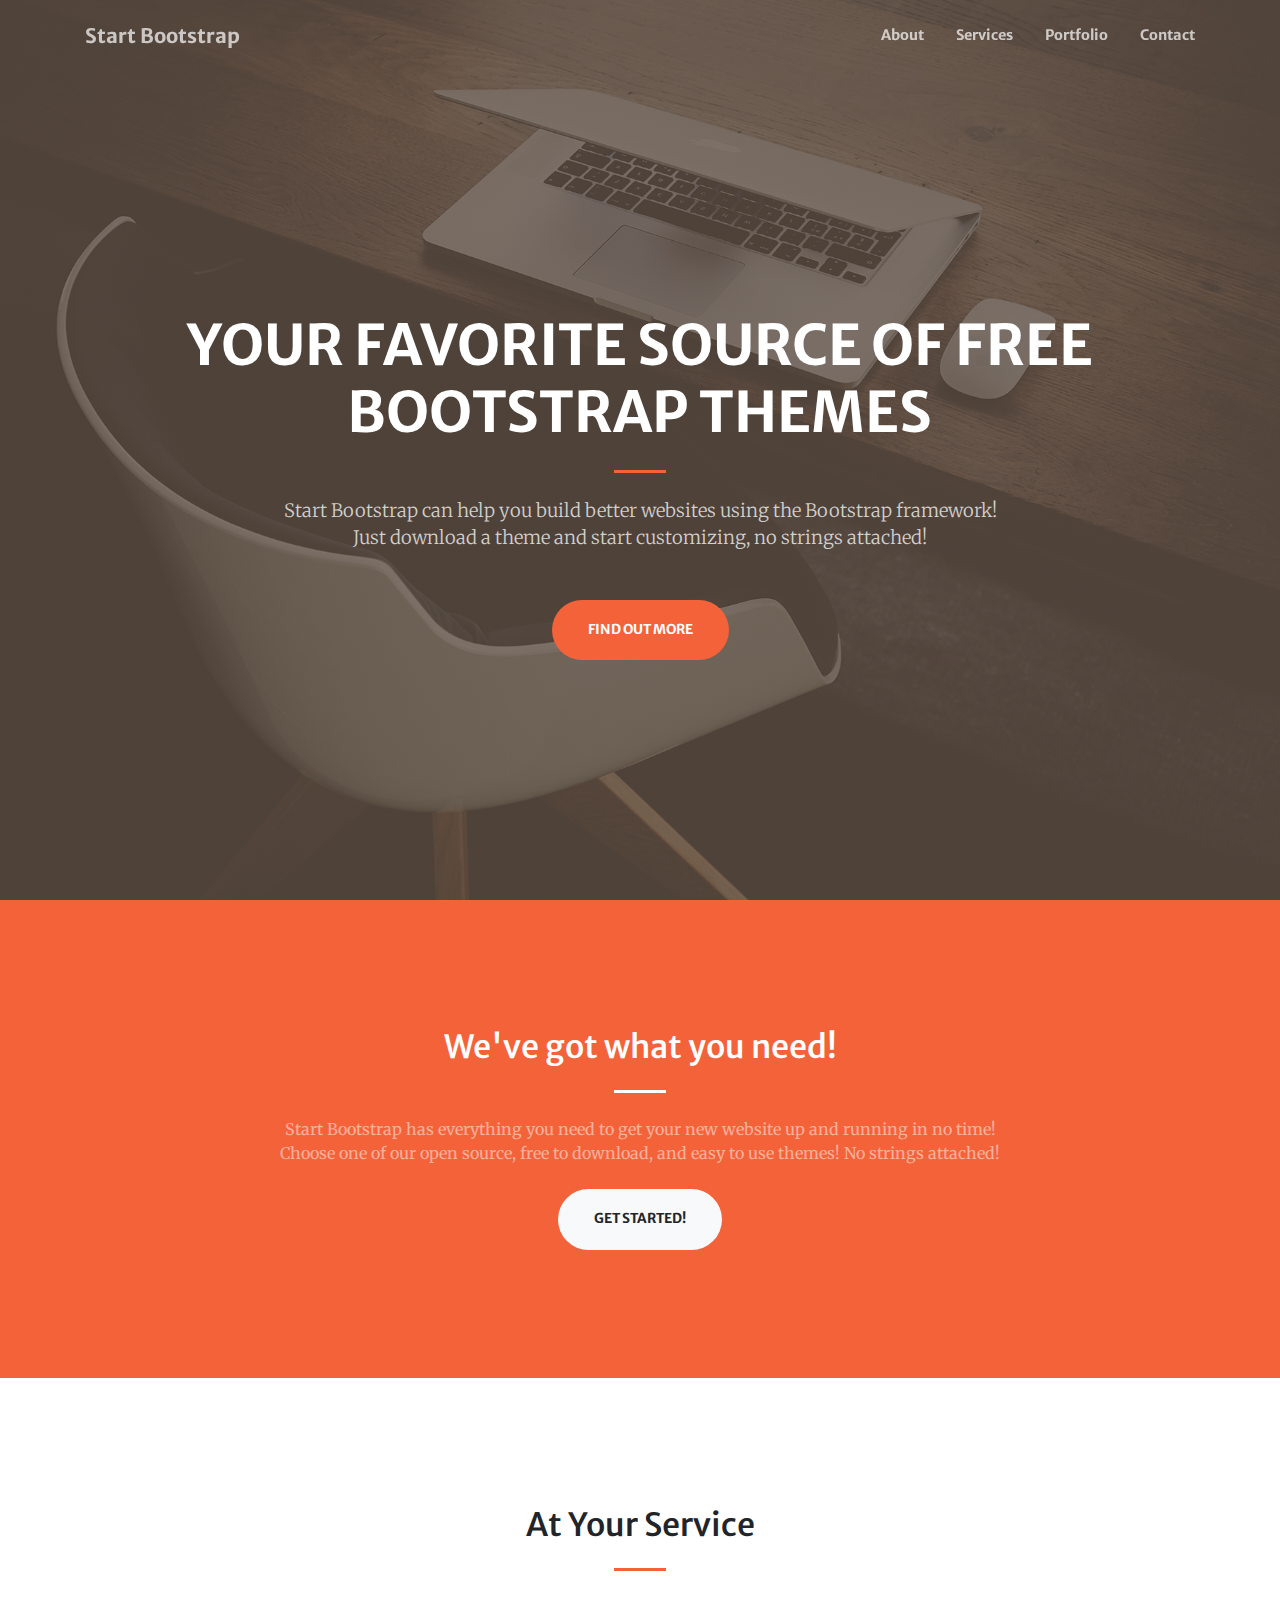
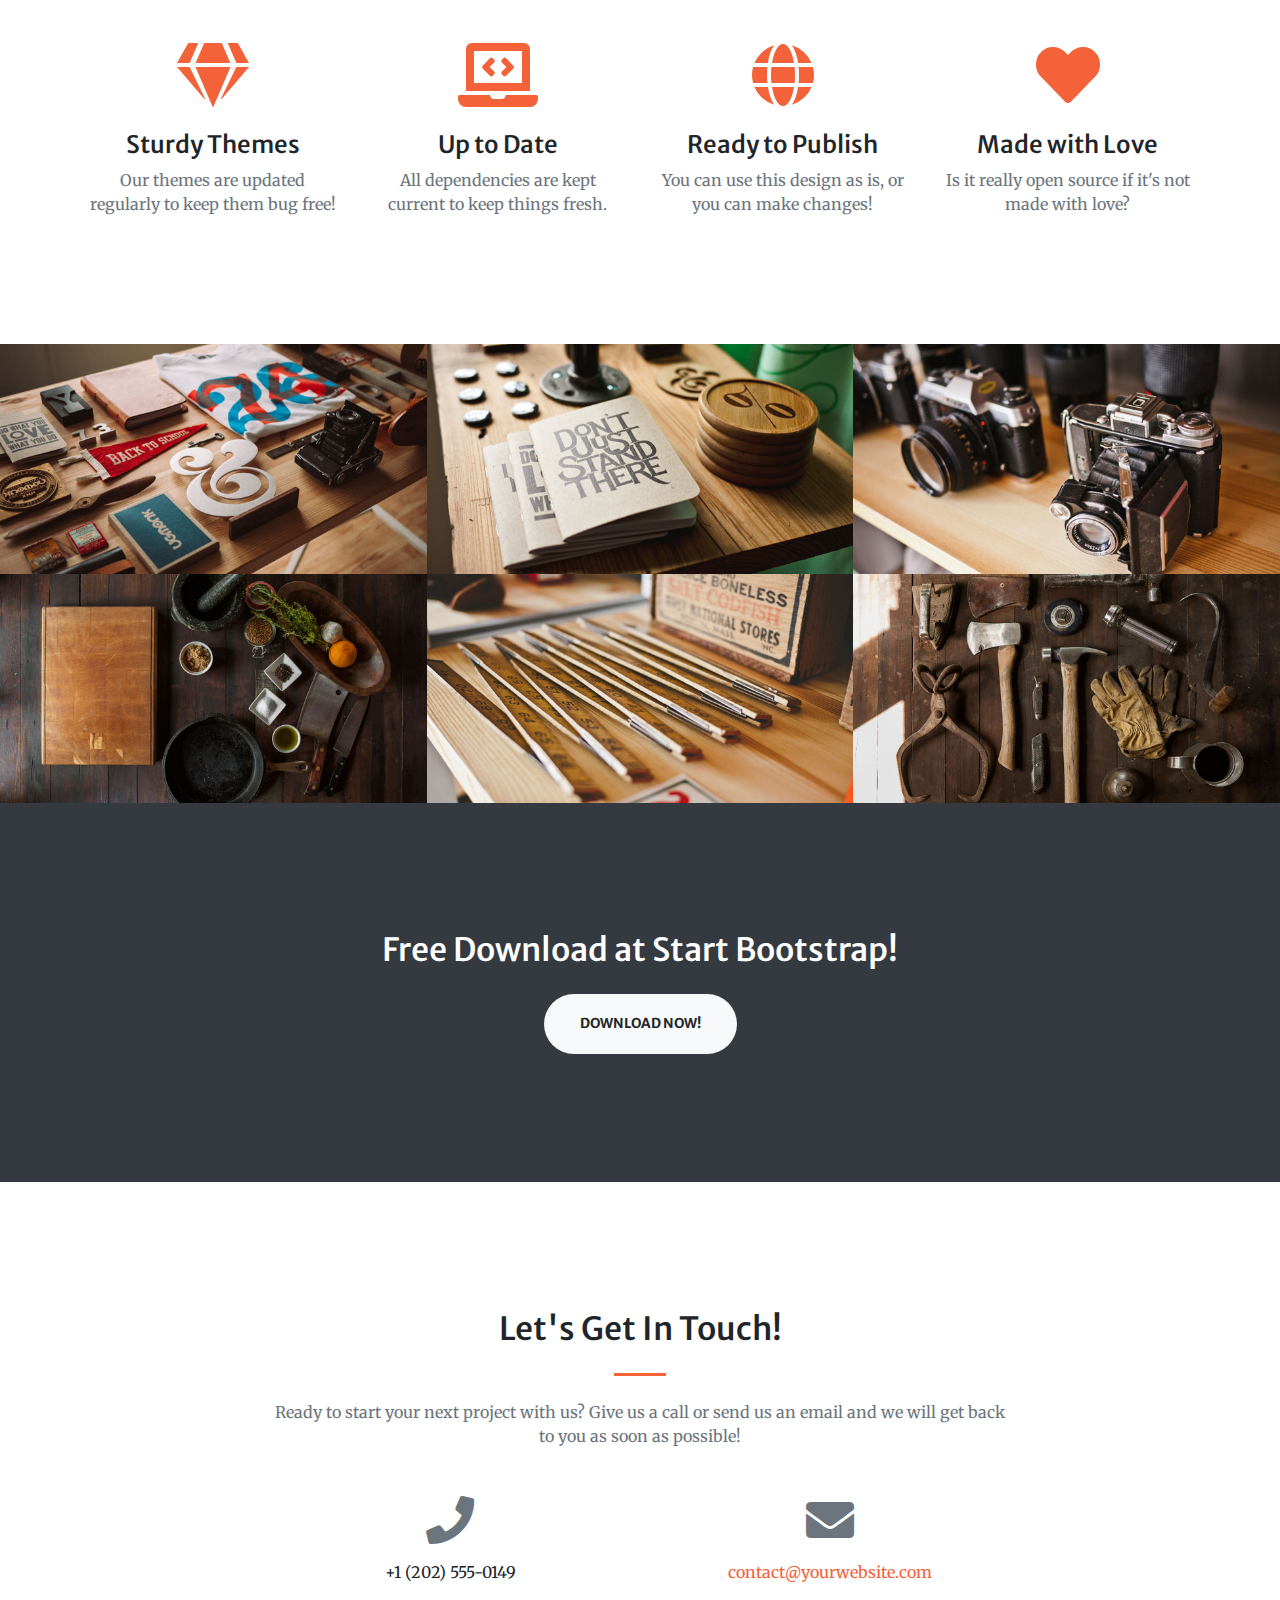
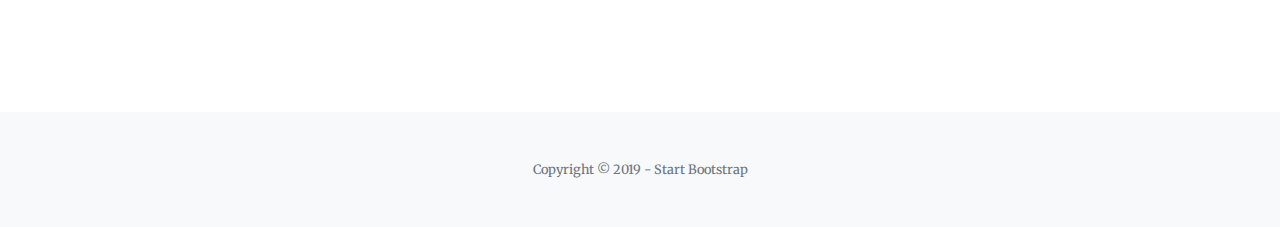
<file: index.html>
<!DOCTYPE html>
<html lang="en">

<head>

  <meta charset="utf-8">
  <meta name="viewport" content="width=device-width, initial-scale=1, shrink-to-fit=no">
  <meta name="description" content="">
  <meta name="author" content="">

  <title>Creative - Start Bootstrap Theme</title>

  <!-- Font Awesome Icons -->
  <link href="vendor/fontawesome-free/css/all.min.css" rel="stylesheet" type="text/css">

  <!-- Google Fonts -->
  <link href="https://fonts.googleapis.com/css?family=Merriweather+Sans:400,700" rel="stylesheet">
  <link href='https://fonts.googleapis.com/css?family=Merriweather:400,300,300italic,400italic,700,700italic' rel='stylesheet' type='text/css'>

  <!-- Plugin CSS -->
  <link href="vendor/magnific-popup/magnific-popup.css" rel="stylesheet">

  <!-- Theme CSS - Includes Bootstrap -->
  <link href="css/creative.min.css" rel="stylesheet">

</head>

<body id="page-top">

  <!-- Navigation -->
  <nav class="navbar navbar-expand-lg navbar-light fixed-top py-3" id="mainNav">
    <div class="container">
      <a class="navbar-brand js-scroll-trigger" href="#page-top">Start Bootstrap</a>
      <button class="navbar-toggler navbar-toggler-right" type="button" data-toggle="collapse" data-target="#navbarResponsive" aria-controls="navbarResponsive" aria-expanded="false" aria-label="Toggle navigation">
        <span class="navbar-toggler-icon"></span>
      </button>
      <div class="collapse navbar-collapse" id="navbarResponsive">
        <ul class="navbar-nav ml-auto my-2 my-lg-0">
          <li class="nav-item">
            <a class="nav-link js-scroll-trigger" href="#about">About</a>
          </li>
          <li class="nav-item">
            <a class="nav-link js-scroll-trigger" href="#services">Services</a>
          </li>
          <li class="nav-item">
            <a class="nav-link js-scroll-trigger" href="#portfolio">Portfolio</a>
          </li>
          <li class="nav-item">
            <a class="nav-link js-scroll-trigger" href="#contact">Contact</a>
          </li>
        </ul>
      </div>
    </div>
  </nav>

  <!-- Masthead -->
  <header class="masthead">
    <div class="container h-100">
      <div class="row h-100 align-items-center justify-content-center text-center">
        <div class="col-lg-10 align-self-end">
          <h1 class="text-uppercase text-white font-weight-bold">Your Favorite Source of Free Bootstrap Themes</h1>
          <hr class="divider my-4">
        </div>
        <div class="col-lg-8 align-self-baseline">
          <p class="text-white-75 font-weight-light mb-5">Start Bootstrap can help you build better websites using the Bootstrap framework! Just download a theme and start customizing, no strings attached!</p>
          <a class="btn btn-primary btn-xl js-scroll-trigger" href="#about">Find Out More</a>
        </div>
      </div>
    </div>
  </header>

  <!-- About Section -->
  <section class="page-section bg-primary" id="about">
    <div class="container">
      <div class="row justify-content-center">
        <div class="col-lg-8 text-center">
          <h2 class="text-white mt-0">We've got what you need!</h2>
          <hr class="divider light my-4">
          <p class="text-white-50 mb-4">Start Bootstrap has everything you need to get your new website up and running in no time! Choose one of our open source, free to download, and easy to use themes! No strings attached!</p>
          <a class="btn btn-light btn-xl js-scroll-trigger" href="#services">Get Started!</a>
        </div>
      </div>
    </div>
  </section>

  <!-- Services Section -->
  <section class="page-section" id="services">
    <div class="container">
      <h2 class="text-center mt-0">At Your Service</h2>
      <hr class="divider my-4">
      <div class="row">
        <div class="col-lg-3 col-md-6 text-center">
          <div class="mt-5">
            <i class="fas fa-4x fa-gem text-primary mb-4"></i>
            <h3 class="h4 mb-2">Sturdy Themes</h3>
            <p class="text-muted mb-0">Our themes are updated regularly to keep them bug free!</p>
          </div>
        </div>
        <div class="col-lg-3 col-md-6 text-center">
          <div class="mt-5">
            <i class="fas fa-4x fa-laptop-code text-primary mb-4"></i>
            <h3 class="h4 mb-2">Up to Date</h3>
            <p class="text-muted mb-0">All dependencies are kept current to keep things fresh.</p>
          </div>
        </div>
        <div class="col-lg-3 col-md-6 text-center">
          <div class="mt-5">
            <i class="fas fa-4x fa-globe text-primary mb-4"></i>
            <h3 class="h4 mb-2">Ready to Publish</h3>
            <p class="text-muted mb-0">You can use this design as is, or you can make changes!</p>
          </div>
        </div>
        <div class="col-lg-3 col-md-6 text-center">
          <div class="mt-5">
            <i class="fas fa-4x fa-heart text-primary mb-4"></i>
            <h3 class="h4 mb-2">Made with Love</h3>
            <p class="text-muted mb-0">Is it really open source if it's not made with love?</p>
          </div>
        </div>
      </div>
    </div>
  </section>

  <!-- Portfolio Section -->
  <section id="portfolio">
    <div class="container-fluid p-0">
      <div class="row no-gutters">
        <div class="col-lg-4 col-sm-6">
          <a class="portfolio-box" href="img/portfolio/fullsize/1.jpg">
            <img class="img-fluid" src="img/portfolio/thumbnails/1.jpg" alt="">
            <div class="portfolio-box-caption">
              <div class="project-category text-white-50">
                Category
              </div>
              <div class="project-name">
                Project Name
              </div>
            </div>
          </a>
        </div>
        <div class="col-lg-4 col-sm-6">
          <a class="portfolio-box" href="img/portfolio/fullsize/2.jpg">
            <img class="img-fluid" src="img/portfolio/thumbnails/2.jpg" alt="">
            <div class="portfolio-box-caption">
              <div class="project-category text-white-50">
                Category
              </div>
              <div class="project-name">
                Project Name
              </div>
            </div>
          </a>
        </div>
        <div class="col-lg-4 col-sm-6">
          <a class="portfolio-box" href="img/portfolio/fullsize/3.jpg">
            <img class="img-fluid" src="img/portfolio/thumbnails/3.jpg" alt="">
            <div class="portfolio-box-caption">
              <div class="project-category text-white-50">
                Category
              </div>
              <div class="project-name">
                Project Name
              </div>
            </div>
          </a>
        </div>
        <div class="col-lg-4 col-sm-6">
          <a class="portfolio-box" href="img/portfolio/fullsize/4.jpg">
            <img class="img-fluid" src="img/portfolio/thumbnails/4.jpg" alt="">
            <div class="portfolio-box-caption">
              <div class="project-category text-white-50">
                Category
              </div>
              <div class="project-name">
                Project Name
              </div>
            </div>
          </a>
        </div>
        <div class="col-lg-4 col-sm-6">
          <a class="portfolio-box" href="img/portfolio/fullsize/5.jpg">
            <img class="img-fluid" src="img/portfolio/thumbnails/5.jpg" alt="">
            <div class="portfolio-box-caption">
              <div class="project-category text-white-50">
                Category
              </div>
              <div class="project-name">
                Project Name
              </div>
            </div>
          </a>
        </div>
        <div class="col-lg-4 col-sm-6">
          <a class="portfolio-box" href="img/portfolio/fullsize/6.jpg">
            <img class="img-fluid" src="img/portfolio/thumbnails/6.jpg" alt="">
            <div class="portfolio-box-caption p-3">
              <div class="project-category text-white-50">
                Category
              </div>
              <div class="project-name">
                Project Name
              </div>
            </div>
          </a>
        </div>
      </div>
    </div>
  </section>

  <!-- Call to Action Section -->
  <section class="page-section bg-dark text-white">
    <div class="container text-center">
      <h2 class="mb-4">Free Download at Start Bootstrap!</h2>
      <a class="btn btn-light btn-xl" href="https://startbootstrap.com/themes/creative/">Download Now!</a>
    </div>
  </section>

  <!-- Contact Section -->
  <section class="page-section" id="contact">
    <div class="container">
      <div class="row justify-content-center">
        <div class="col-lg-8 text-center">
          <h2 class="mt-0">Let's Get In Touch!</h2>
          <hr class="divider my-4">
          <p class="text-muted mb-5">Ready to start your next project with us? Give us a call or send us an email and we will get back to you as soon as possible!</p>
        </div>
      </div>
      <div class="row">
        <div class="col-lg-4 ml-auto text-center">
          <i class="fas fa-phone fa-3x mb-3 text-muted"></i>
          <div>+1 (202) 555-0149</div>
        </div>
        <div class="col-lg-4 mr-auto text-center">
          <i class="fas fa-envelope fa-3x mb-3 text-muted"></i>
          <!-- Make sure to change the email address in anchor text AND the link below! -->
          <a class="d-block" href="mailto:contact@yourwebsite.com">contact@yourwebsite.com</a>
        </div>
      </div>
    </div>
  </section>

  <!-- Footer -->
  <footer class="bg-light py-5">
    <div class="container">
      <div class="small text-center text-muted">Copyright &copy; 2019 - Start Bootstrap</div>
    </div>
  </footer>

  <!-- Bootstrap core JavaScript -->
  <script src="vendor/jquery/jquery.min.js"></script>
  <script src="vendor/bootstrap/js/bootstrap.bundle.min.js"></script>

  <!-- Plugin JavaScript -->
  <script src="vendor/jquery-easing/jquery.easing.min.js"></script>
  <script src="vendor/magnific-popup/jquery.magnific-popup.min.js"></script>

  <!-- Custom scripts for this template -->
  <script src="js/creative.min.js"></script>

</body>

</html>
</file>
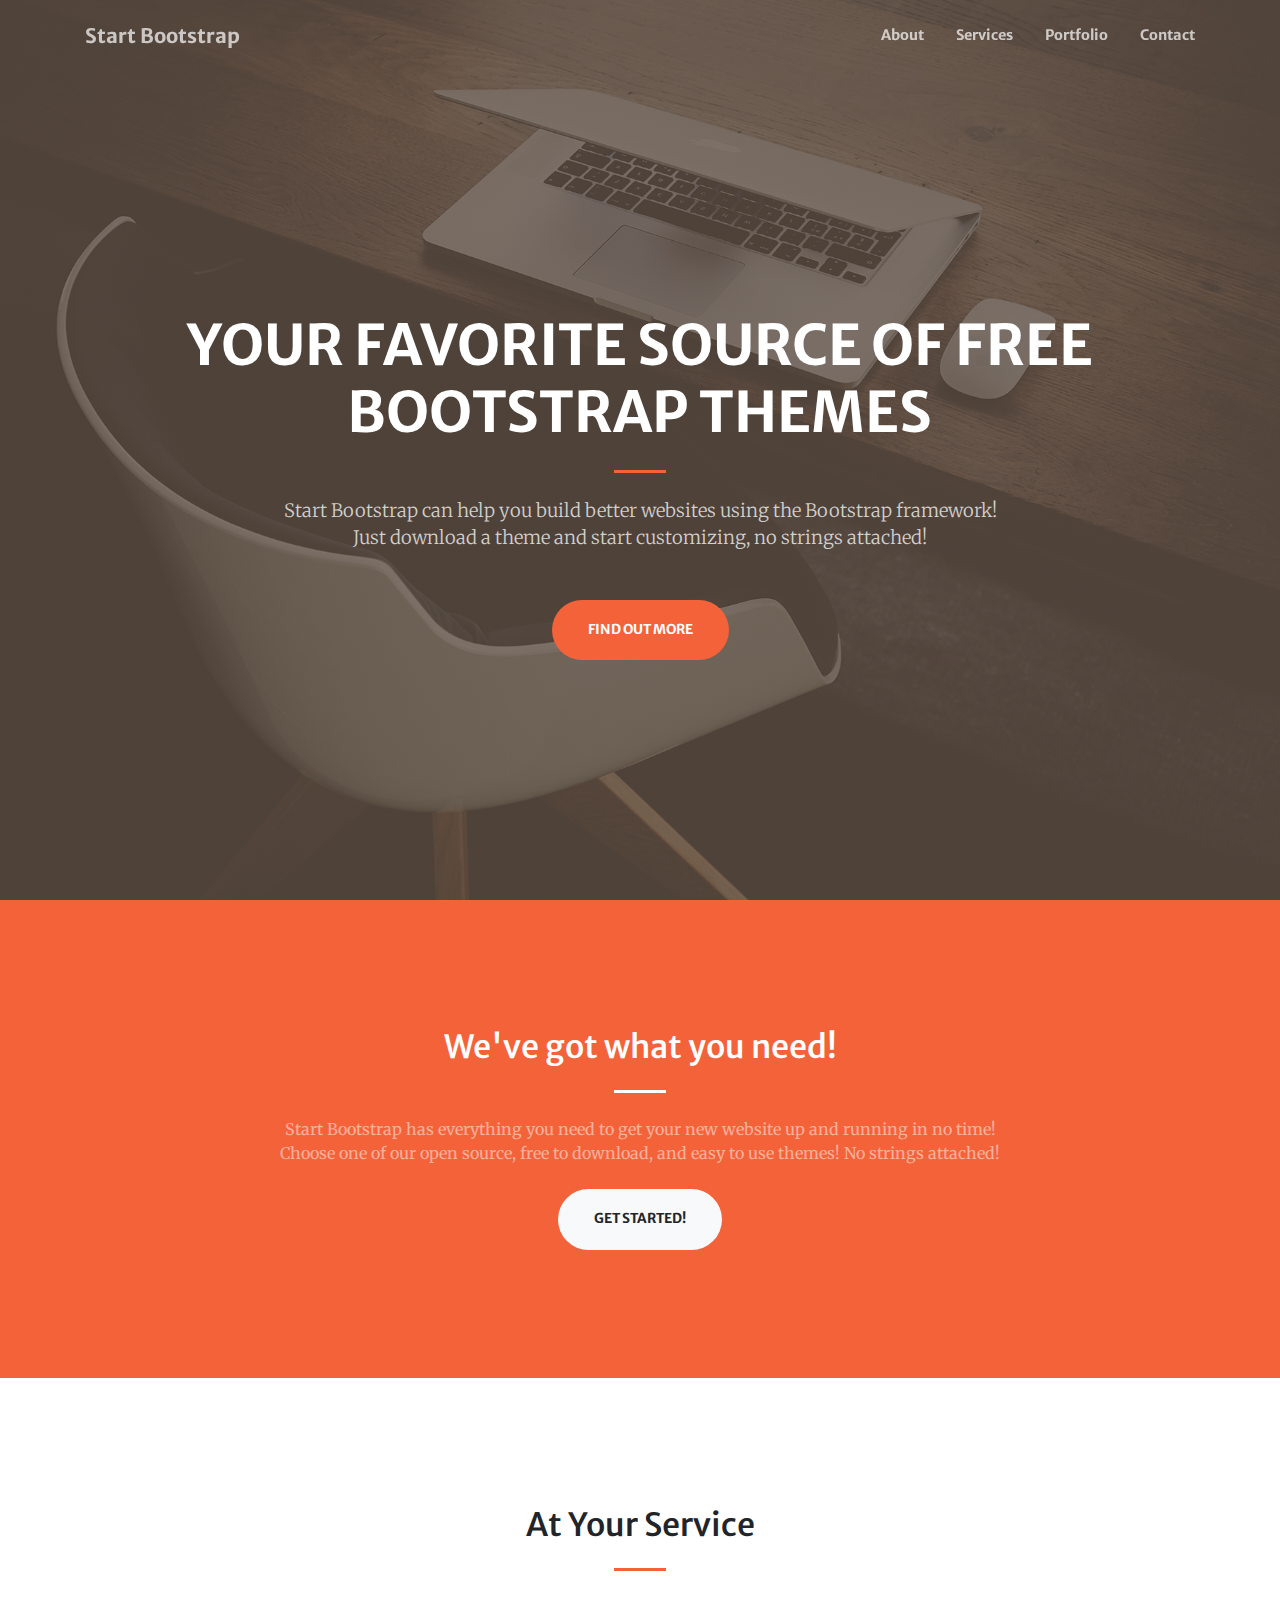
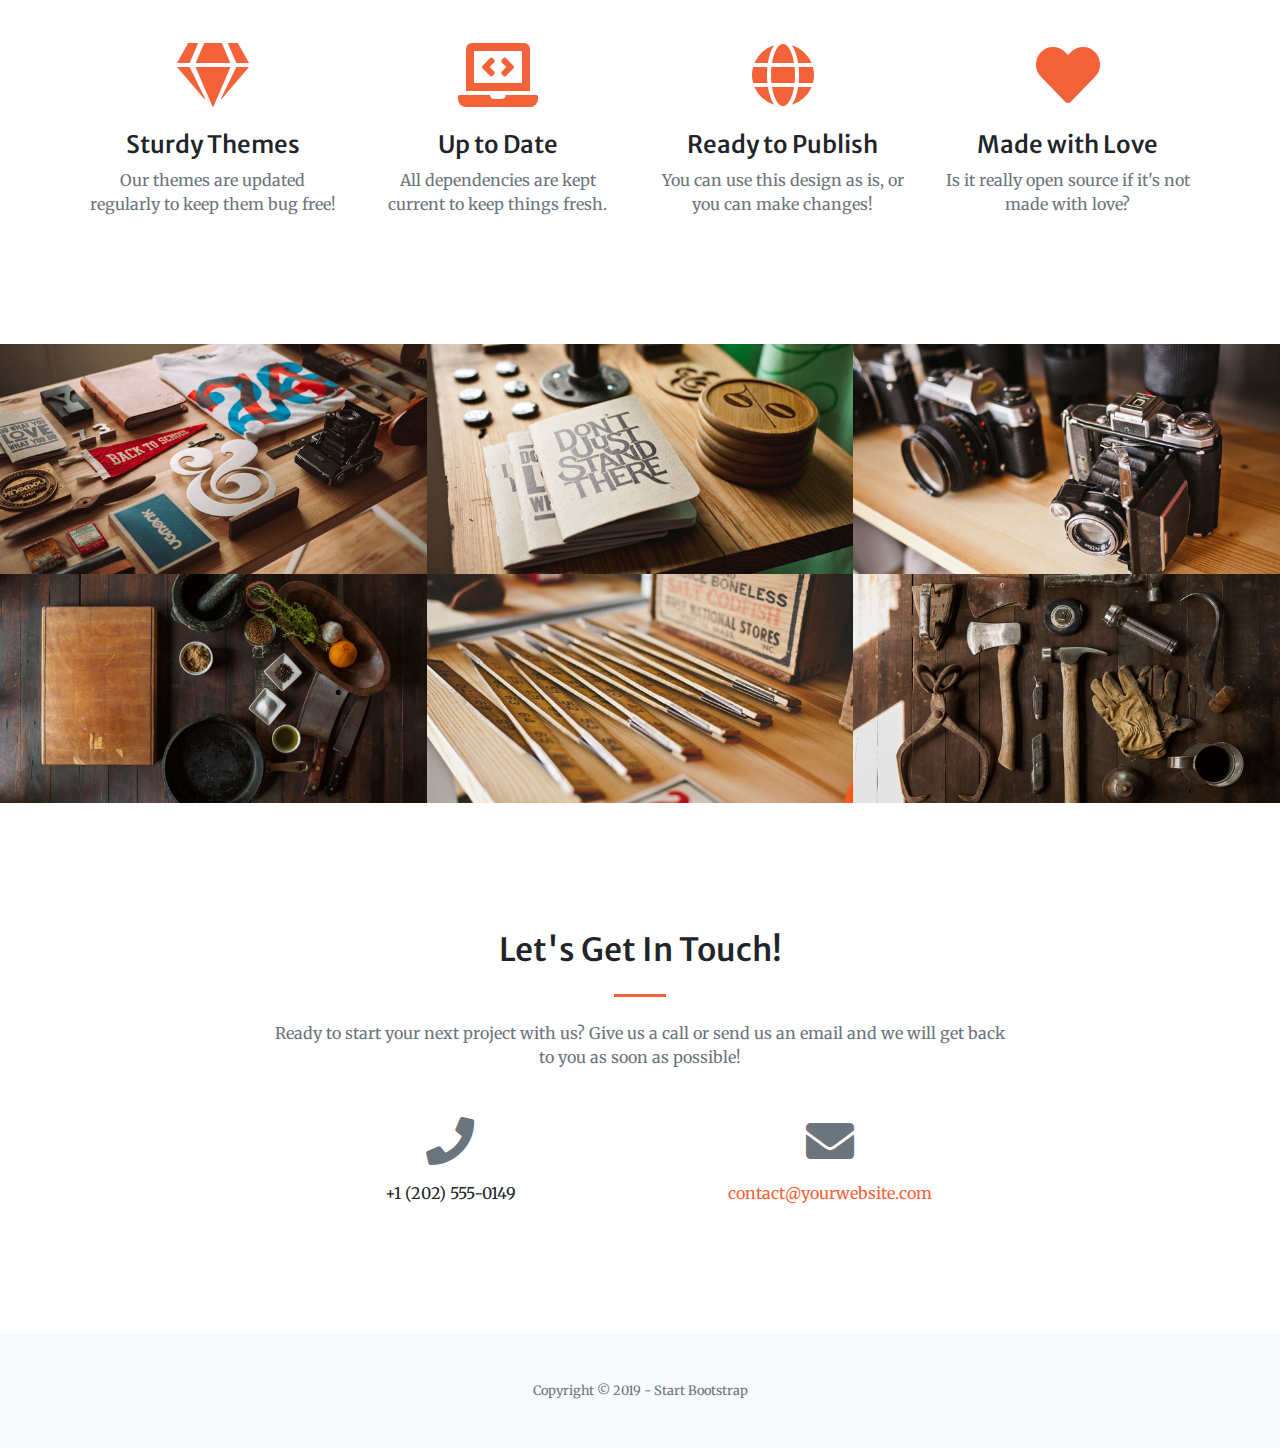
<file: backup.html>
<!DOCTYPE html>
<html lang="en">

<head>

  <meta charset="utf-8">
  <meta name="viewport" content="width=device-width, initial-scale=1, shrink-to-fit=no">
  <meta name="description" content="">
  <meta name="author" content="">

  <title>Creative - Start Bootstrap Theme</title>

  <!-- Font Awesome Icons -->
  <link href="vendor/fontawesome-free/css/all.min.css" rel="stylesheet" type="text/css">

  <!-- Google Fonts -->
  <link href="https://fonts.googleapis.com/css?family=Merriweather+Sans:400,700" rel="stylesheet">
  <link href='https://fonts.googleapis.com/css?family=Merriweather:400,300,300italic,400italic,700,700italic' rel='stylesheet' type='text/css'>

  <!-- Plugin CSS -->
  <link href="vendor/magnific-popup/magnific-popup.css" rel="stylesheet">

  <!-- Theme CSS - Includes Bootstrap -->
  <link href="css/creative.min.css" rel="stylesheet">

</head>

<body id="page-top">

  <!-- Navigation -->
  <nav class="navbar navbar-expand-lg navbar-light fixed-top py-3" id="mainNav">
    <div class="container">
      <a class="navbar-brand js-scroll-trigger" href="#page-top">Start Bootstrap</a>
      <button class="navbar-toggler navbar-toggler-right" type="button" data-toggle="collapse" data-target="#navbarResponsive" aria-controls="navbarResponsive" aria-expanded="false" aria-label="Toggle navigation">
        <span class="navbar-toggler-icon"></span>
      </button>
      <div class="collapse navbar-collapse" id="navbarResponsive">
        <ul class="navbar-nav ml-auto my-2 my-lg-0">
          <li class="nav-item">
            <a class="nav-link js-scroll-trigger" href="#about">About</a>
          </li>
          <li class="nav-item">
            <a class="nav-link js-scroll-trigger" href="#services">Services</a>
          </li>
          <li class="nav-item">
            <a class="nav-link js-scroll-trigger" href="#portfolio">Portfolio</a>
          </li>
          <li class="nav-item">
            <a class="nav-link js-scroll-trigger" href="#contact">Contact</a>
          </li>
        </ul>
      </div>
    </div>
  </nav>

  <!-- Masthead -->
  <header class="masthead">
    <div class="container h-100">
      <div class="row h-100 align-items-center justify-content-center text-center">
        <div class="col-lg-10 align-self-end">
          <h1 class="text-uppercase text-white font-weight-bold">Your Favorite Source of Free Bootstrap Themes</h1>
          <hr class="divider my-4">
        </div>
        <div class="col-lg-8 align-self-baseline">
          <p class="text-white-75 font-weight-light mb-5">Start Bootstrap can help you build better websites using the Bootstrap framework! Just download a theme and start customizing, no strings attached!</p>
          <a class="btn btn-primary btn-xl js-scroll-trigger" href="#about">Find Out More</a>
        </div>
      </div>
    </div>
  </header>

  <!-- About Section -->
  <section class="page-section bg-primary" id="about">
    <div class="container">
      <div class="row justify-content-center">
        <div class="col-lg-8 text-center">
          <h2 class="text-white mt-0">We've got what you need!</h2>
          <hr class="divider light my-4">
          <p class="text-white-50 mb-4">Start Bootstrap has everything you need to get your new website up and running in no time! Choose one of our open source, free to download, and easy to use themes! No strings attached!</p>
          <a class="btn btn-light btn-xl js-scroll-trigger" href="#services">Get Started!</a>
        </div>
      </div>
    </div>
  </section>

  <!-- Services Section -->
  <section class="page-section" id="services">
    <div class="container">
      <h2 class="text-center mt-0">At Your Service</h2>
      <hr class="divider my-4">
      <div class="row">
        <div class="col-lg-3 col-md-6 text-center">
          <div class="mt-5">
            <i class="fas fa-4x fa-gem text-primary mb-4"></i>
            <h3 class="h4 mb-2">Sturdy Themes</h3>
            <p class="text-muted mb-0">Our themes are updated regularly to keep them bug free!</p>
          </div>
        </div>
        <div class="col-lg-3 col-md-6 text-center">
          <div class="mt-5">
            <i class="fas fa-4x fa-laptop-code text-primary mb-4"></i>
            <h3 class="h4 mb-2">Up to Date</h3>
            <p class="text-muted mb-0">All dependencies are kept current to keep things fresh.</p>
          </div>
        </div>
        <div class="col-lg-3 col-md-6 text-center">
          <div class="mt-5">
            <i class="fas fa-4x fa-globe text-primary mb-4"></i>
            <h3 class="h4 mb-2">Ready to Publish</h3>
            <p class="text-muted mb-0">You can use this design as is, or you can make changes!</p>
          </div>
        </div>
        <div class="col-lg-3 col-md-6 text-center">
          <div class="mt-5">
            <i class="fas fa-4x fa-heart text-primary mb-4"></i>
            <h3 class="h4 mb-2">Made with Love</h3>
            <p class="text-muted mb-0">Is it really open source if it's not made with love?</p>
          </div>
        </div>
      </div>
    </div>
  </section>

  <!-- Portfolio Section -->
  <section id="portfolio">
    <div class="container-fluid p-0">
      <div class="row no-gutters">
        <div class="col-lg-4 col-sm-6">
          <a class="portfolio-box" href="img/portfolio/fullsize/1.jpg">
            <img class="img-fluid" src="img/portfolio/thumbnails/1.jpg" alt="">
            <div class="portfolio-box-caption">
              <div class="project-category text-white-50">
                Category
              </div>
              <div class="project-name">
                Project Name
              </div>
            </div>
          </a>
        </div>
        <div class="col-lg-4 col-sm-6">
          <a class="portfolio-box" href="img/portfolio/fullsize/2.jpg">
            <img class="img-fluid" src="img/portfolio/thumbnails/2.jpg" alt="">
            <div class="portfolio-box-caption">
              <div class="project-category text-white-50">
                Category
              </div>
              <div class="project-name">
                Project Name
              </div>
            </div>
          </a>
        </div>
        <div class="col-lg-4 col-sm-6">
          <a class="portfolio-box" href="img/portfolio/fullsize/3.jpg">
            <img class="img-fluid" src="img/portfolio/thumbnails/3.jpg" alt="">
            <div class="portfolio-box-caption">
              <div class="project-category text-white-50">
                Category
              </div>
              <div class="project-name">
                Project Name
              </div>
            </div>
          </a>
        </div>
        <div class="col-lg-4 col-sm-6">
          <a class="portfolio-box" href="img/portfolio/fullsize/4.jpg">
            <img class="img-fluid" src="img/portfolio/thumbnails/4.jpg" alt="">
            <div class="portfolio-box-caption">
              <div class="project-category text-white-50">
                Category
              </div>
              <div class="project-name">
                Project Name
              </div>
            </div>
          </a>
        </div>
        <div class="col-lg-4 col-sm-6">
          <a class="portfolio-box" href="img/portfolio/fullsize/5.jpg">
            <img class="img-fluid" src="img/portfolio/thumbnails/5.jpg" alt="">
            <div class="portfolio-box-caption">
              <div class="project-category text-white-50">
                Category
              </div>
              <div class="project-name">
                Project Name
              </div>
            </div>
          </a>
        </div>
        <div class="col-lg-4 col-sm-6">
          <a class="portfolio-box" href="img/portfolio/fullsize/6.jpg">
            <img class="img-fluid" src="img/portfolio/thumbnails/6.jpg" alt="">
            <div class="portfolio-box-caption p-3">
              <div class="project-category text-white-50">
                Category
              </div>
              <div class="project-name">
                Project Name
              </div>
            </div>
          </a>
        </div>
      </div>
    </div>
  </section>

  <!-- Contact Section -->
  <section class="page-section" id="contact">
    <div class="container">
      <div class="row justify-content-center">
        <div class="col-lg-8 text-center">
          <h2 class="mt-0">Let's Get In Touch!</h2>
          <hr class="divider my-4">
          <p class="text-muted mb-5">Ready to start your next project with us? Give us a call or send us an email and we will get back to you as soon as possible!</p>
        </div>
      </div>
      <div class="row">
        <div class="col-lg-4 ml-auto text-center">
          <i class="fas fa-phone fa-3x mb-3 text-muted"></i>
          <div>+1 (202) 555-0149</div>
        </div>
        <div class="col-lg-4 mr-auto text-center">
          <i class="fas fa-envelope fa-3x mb-3 text-muted"></i>
          <!-- Make sure to change the email address in anchor text AND the link below! -->
          <a class="d-block" href="mailto:contact@yourwebsite.com">contact@yourwebsite.com</a>
        </div>
      </div>
    </div>
  </section>

  <!-- Footer -->
  <footer class="bg-light py-5">
    <div class="container">
      <div class="small text-center text-muted">Copyright &copy; 2019 - Start Bootstrap</div>
    </div>
  </footer>

  <!-- Bootstrap core JavaScript -->
  <script src="vendor/jquery/jquery.min.js"></script>
  <script src="vendor/bootstrap/js/bootstrap.bundle.min.js"></script>

  <!-- Plugin JavaScript -->
  <script src="vendor/jquery-easing/jquery.easing.min.js"></script>
  <script src="vendor/magnific-popup/jquery.magnific-popup.min.js"></script>

  <!-- Custom scripts for this template -->
  <script src="js/creative.min.js"></script>

</body>

</html>
</file>
